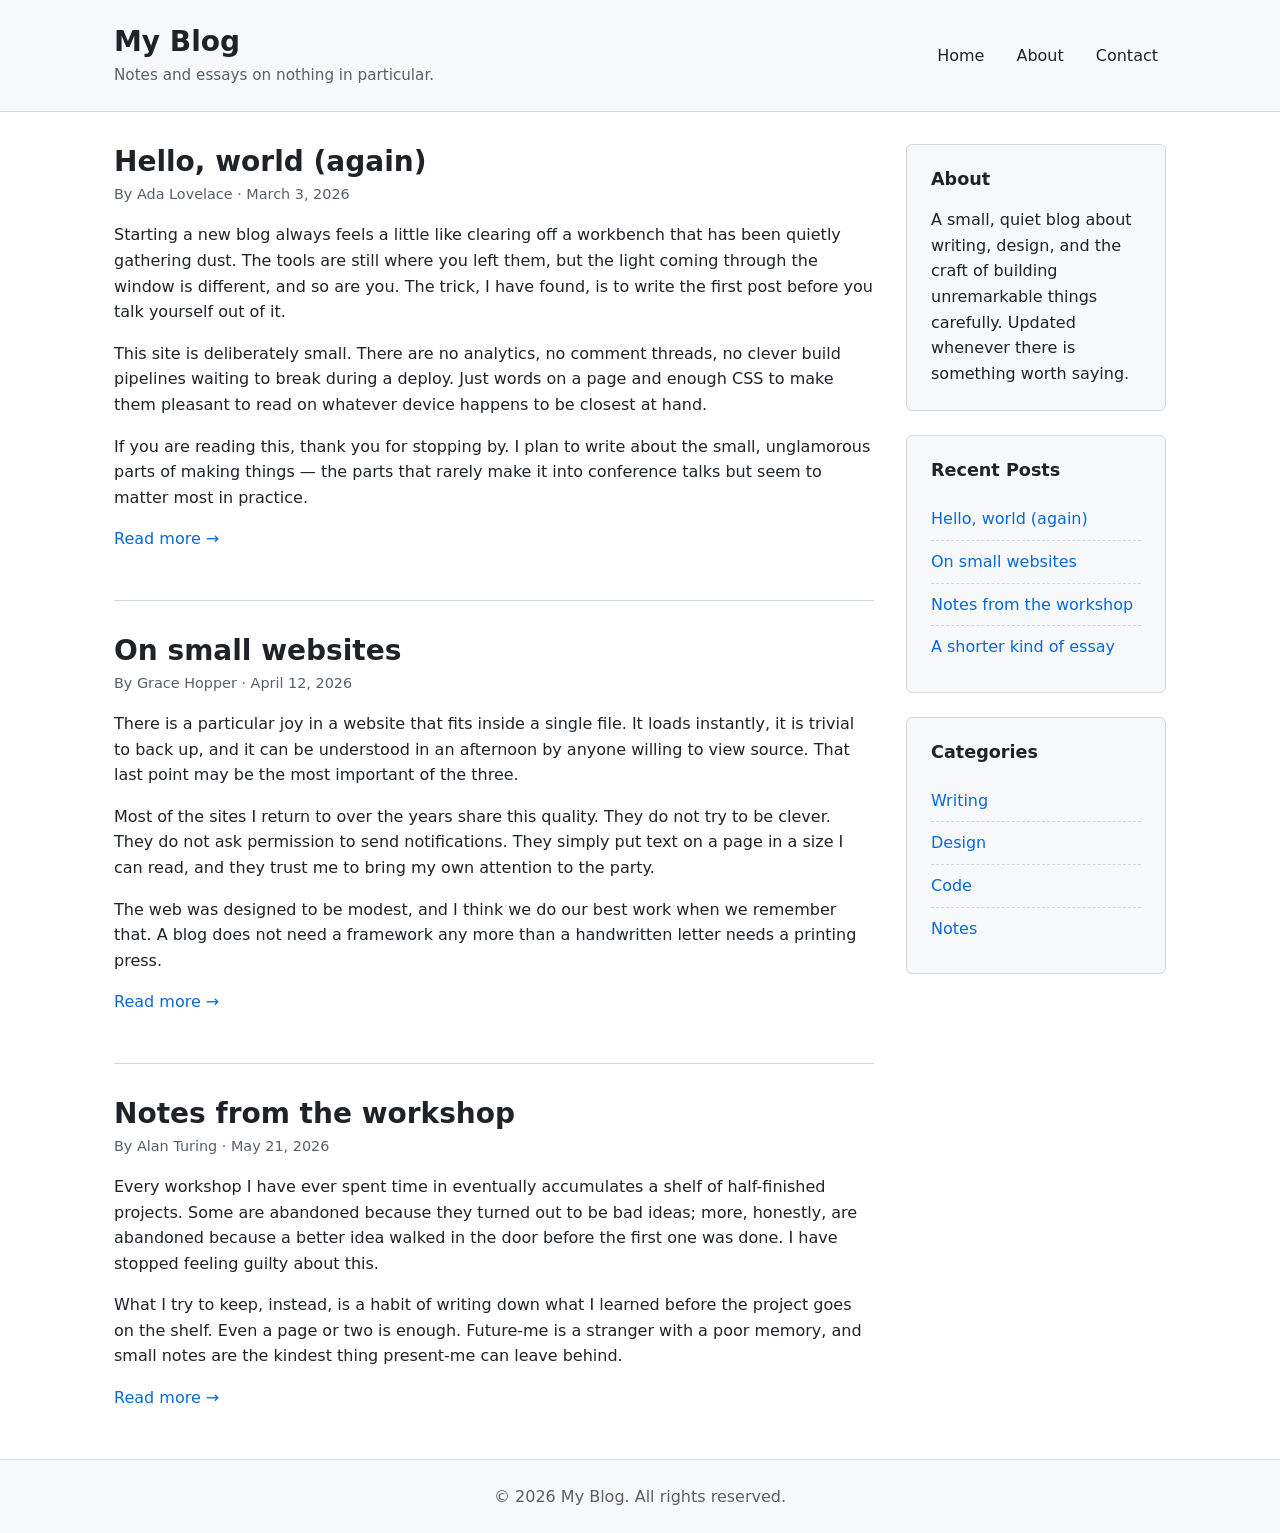
<file: index.html>
<!DOCTYPE html>
<html lang="en">
  <head>
    <meta charset="utf-8">
    <meta name="viewport" content="width=device-width, initial-scale=1">
    <meta name="description" content="A small, simple demo blog.">
    <meta name="color-scheme" content="light dark">
    <title>My Blog — Notes and Essays</title>
    <style>
      :root {
        --color-bg:      #ffffff;
        --color-fg:      #1f2328;
        --color-muted:   #57606a;
        --color-accent:  #0969da;
        --color-border:  #d0d7de;
        --color-surface: #f6f8fa;

        --space-1: 0.25rem;
        --space-2: 0.5rem;
        --space-3: 1rem;
        --space-4: 1.5rem;
        --space-5: 2rem;
        --space-6: 3rem;

        --content-max: 1100px;
        --sidebar-w:   260px;
        --radius:      6px;
      }

      @media (prefers-color-scheme: dark) {
        :root {
          --color-bg:      #0d1117;
          --color-fg:      #e6edf3;
          --color-muted:   #8b949e;
          --color-accent:  #58a6ff;
          --color-border:  #30363d;
          --color-surface: #161b22;
        }
      }

      *, *::before, *::after { box-sizing: border-box; }

      html { font-size: 100%; }

      body {
        margin: 0;
        font-family: system-ui, -apple-system, "Segoe UI", Roboto, "Helvetica Neue", Arial, sans-serif;
        font-size: 1rem;
        line-height: 1.6;
        color: var(--color-fg);
        background: var(--color-bg);
      }

      h1, h2, h3 {
        line-height: 1.25;
        margin: 0 0 var(--space-3);
      }

      p { margin: 0 0 var(--space-3); }

      a {
        color: var(--color-accent);
        text-decoration: none;
      }
      a:hover { text-decoration: underline; }
      a:focus-visible {
        outline: 2px solid var(--color-accent);
        outline-offset: 2px;
        border-radius: var(--radius);
      }

      .site-header {
        border-bottom: 1px solid var(--color-border);
        background: var(--color-surface);
      }

      .site-header__row {
        display: flex;
        flex-wrap: wrap;
        align-items: center;
        justify-content: space-between;
        gap: var(--space-3);
        max-width: var(--content-max);
        margin-inline: auto;
        padding: var(--space-4) var(--space-4);
      }

      .site-brand { min-width: 0; }

      .site-title {
        font-size: 1.5rem;
        margin: 0;
        color: var(--color-fg);
      }

      .site-tagline {
        margin: var(--space-1) 0 0;
        color: var(--color-muted);
        font-size: 0.95rem;
      }

      .site-nav ul {
        list-style: none;
        margin: 0;
        padding: 0;
        display: flex;
        flex-wrap: wrap;
        gap: var(--space-3);
      }

      .site-nav a {
        display: inline-block;
        padding: var(--space-1) var(--space-2);
        color: var(--color-fg);
        font-weight: 500;
      }
      .site-nav a:hover { color: var(--color-accent); }

      .page {
        display: grid;
        grid-template-columns: 1fr;
        gap: var(--space-5);
        max-width: var(--content-max);
        margin-inline: auto;
        padding: var(--space-5) var(--space-4);
      }

      .posts { min-width: 0; }

      .post {
        padding: 0 0 var(--space-5);
        border-bottom: 1px solid var(--color-border);
        margin-bottom: var(--space-5);
      }
      .post:last-child {
        border-bottom: 0;
        margin-bottom: 0;
        padding-bottom: 0;
      }

      .post__header { margin-bottom: var(--space-3); }

      .post__title {
        font-size: 1.5rem;
        margin: 0 0 var(--space-1);
      }

      .post__meta {
        color: var(--color-muted);
        font-size: 0.9rem;
        margin: 0;
      }

      .post__more {
        font-weight: 500;
      }

      .sidebar {
        display: flex;
        flex-direction: column;
        gap: var(--space-4);
        min-width: 0;
      }

      .widget {
        background: var(--color-surface);
        border: 1px solid var(--color-border);
        border-radius: var(--radius);
        padding: var(--space-4);
      }

      .widget__title {
        font-size: 1.1rem;
        margin: 0 0 var(--space-3);
        color: var(--color-fg);
      }

      .widget p { margin: 0; color: var(--color-fg); }

      .widget ul {
        list-style: none;
        margin: 0;
        padding: 0;
      }

      .widget li {
        padding: var(--space-1) 0;
        border-bottom: 1px dashed var(--color-border);
      }
      .widget li:last-child { border-bottom: 0; }

      .widget a {
        display: block;
        padding: var(--space-1) 0;
      }

      .site-footer {
        border-top: 1px solid var(--color-border);
        background: var(--color-surface);
        color: var(--color-muted);
        text-align: center;
        padding: var(--space-4) var(--space-3);
      }

      .site-footer p { margin: 0; }

      @media (min-width: 768px) {
        .page {
          grid-template-columns: minmax(0, 1fr) var(--sidebar-w);
        }
        .site-title { font-size: 1.75rem; }
        .post__title { font-size: 1.75rem; }
      }

      @media print {
        .site-nav,
        .sidebar,
        .site-footer { display: none; }
        body {
          color: #000;
          background: #fff;
        }
        .site-header,
        .widget,
        .site-footer { background: transparent; }
        .page {
          display: block;
          max-width: none;
          padding: 0;
        }
        a { color: #000; text-decoration: underline; }
      }
    </style>
  </head>
  <body>
    <header class="site-header">
      <div class="site-header__row">
        <div class="site-brand">
          <h1 class="site-title">My Blog</h1>
          <p class="site-tagline">Notes and essays on nothing in particular.</p>
        </div>
        <nav aria-label="Primary" class="site-nav">
          <ul>
            <li><a href="index.html">Home</a></li>
            <li><a href="about.html">About</a></li>
            <li><a href="#">Contact</a></li>
          </ul>
        </nav>
      </div>
    </header>

    <div class="page">
      <main class="posts" aria-label="Blog posts">
        <article class="post">
          <header class="post__header">
            <h2 class="post__title">Hello, world (again)</h2>
            <p class="post__meta">By Ada Lovelace · March 3, 2026</p>
          </header>
          <p>Starting a new blog always feels a little like clearing off a workbench that has been quietly gathering dust. The tools are still where you left them, but the light coming through the window is different, and so are you. The trick, I have found, is to write the first post before you talk yourself out of it.</p>
          <p>This site is deliberately small. There are no analytics, no comment threads, no clever build pipelines waiting to break during a deploy. Just words on a page and enough CSS to make them pleasant to read on whatever device happens to be closest at hand.</p>
          <p>If you are reading this, thank you for stopping by. I plan to write about the small, unglamorous parts of making things — the parts that rarely make it into conference talks but seem to matter most in practice.</p>
          <p><a class="post__more" href="#" aria-label="Read more about Hello, world (again)">Read more →</a></p>
        </article>

        <article class="post">
          <header class="post__header">
            <h2 class="post__title">On small websites</h2>
            <p class="post__meta">By Grace Hopper · April 12, 2026</p>
          </header>
          <p>There is a particular joy in a website that fits inside a single file. It loads instantly, it is trivial to back up, and it can be understood in an afternoon by anyone willing to view source. That last point may be the most important of the three.</p>
          <p>Most of the sites I return to over the years share this quality. They do not try to be clever. They do not ask permission to send notifications. They simply put text on a page in a size I can read, and they trust me to bring my own attention to the party.</p>
          <p>The web was designed to be modest, and I think we do our best work when we remember that. A blog does not need a framework any more than a handwritten letter needs a printing press.</p>
          <p><a class="post__more" href="#" aria-label="Read more about On small websites">Read more →</a></p>
        </article>

        <article class="post">
          <header class="post__header">
            <h2 class="post__title">Notes from the workshop</h2>
            <p class="post__meta">By Alan Turing · May 21, 2026</p>
          </header>
          <p>Every workshop I have ever spent time in eventually accumulates a shelf of half-finished projects. Some are abandoned because they turned out to be bad ideas; more, honestly, are abandoned because a better idea walked in the door before the first one was done. I have stopped feeling guilty about this.</p>
          <p>What I try to keep, instead, is a habit of writing down what I learned before the project goes on the shelf. Even a page or two is enough. Future-me is a stranger with a poor memory, and small notes are the kindest thing present-me can leave behind.</p>
          <p><a class="post__more" href="#" aria-label="Read more about Notes from the workshop">Read more →</a></p>
        </article>
      </main>

      <aside class="sidebar" aria-label="Sidebar">
        <section class="widget" aria-labelledby="about-heading">
          <h2 id="about-heading" class="widget__title">About</h2>
          <p>A small, quiet blog about writing, design, and the craft of building unremarkable things carefully. Updated whenever there is something worth saying.</p>
        </section>

        <section class="widget" aria-labelledby="recent-heading">
          <h2 id="recent-heading" class="widget__title">Recent Posts</h2>
          <ul>
            <li><a href="#">Hello, world (again)</a></li>
            <li><a href="#">On small websites</a></li>
            <li><a href="#">Notes from the workshop</a></li>
            <li><a href="#">A shorter kind of essay</a></li>
          </ul>
        </section>

        <section class="widget" aria-labelledby="categories-heading">
          <h2 id="categories-heading" class="widget__title">Categories</h2>
          <ul>
            <li><a href="#">Writing</a></li>
            <li><a href="#">Design</a></li>
            <li><a href="#">Code</a></li>
            <li><a href="#">Notes</a></li>
          </ul>
        </section>
      </aside>
    </div>

    <footer class="site-footer">
      <p>&copy; 2026 My Blog. All rights reserved.</p>
    </footer>
  </body>
</html>
</file>
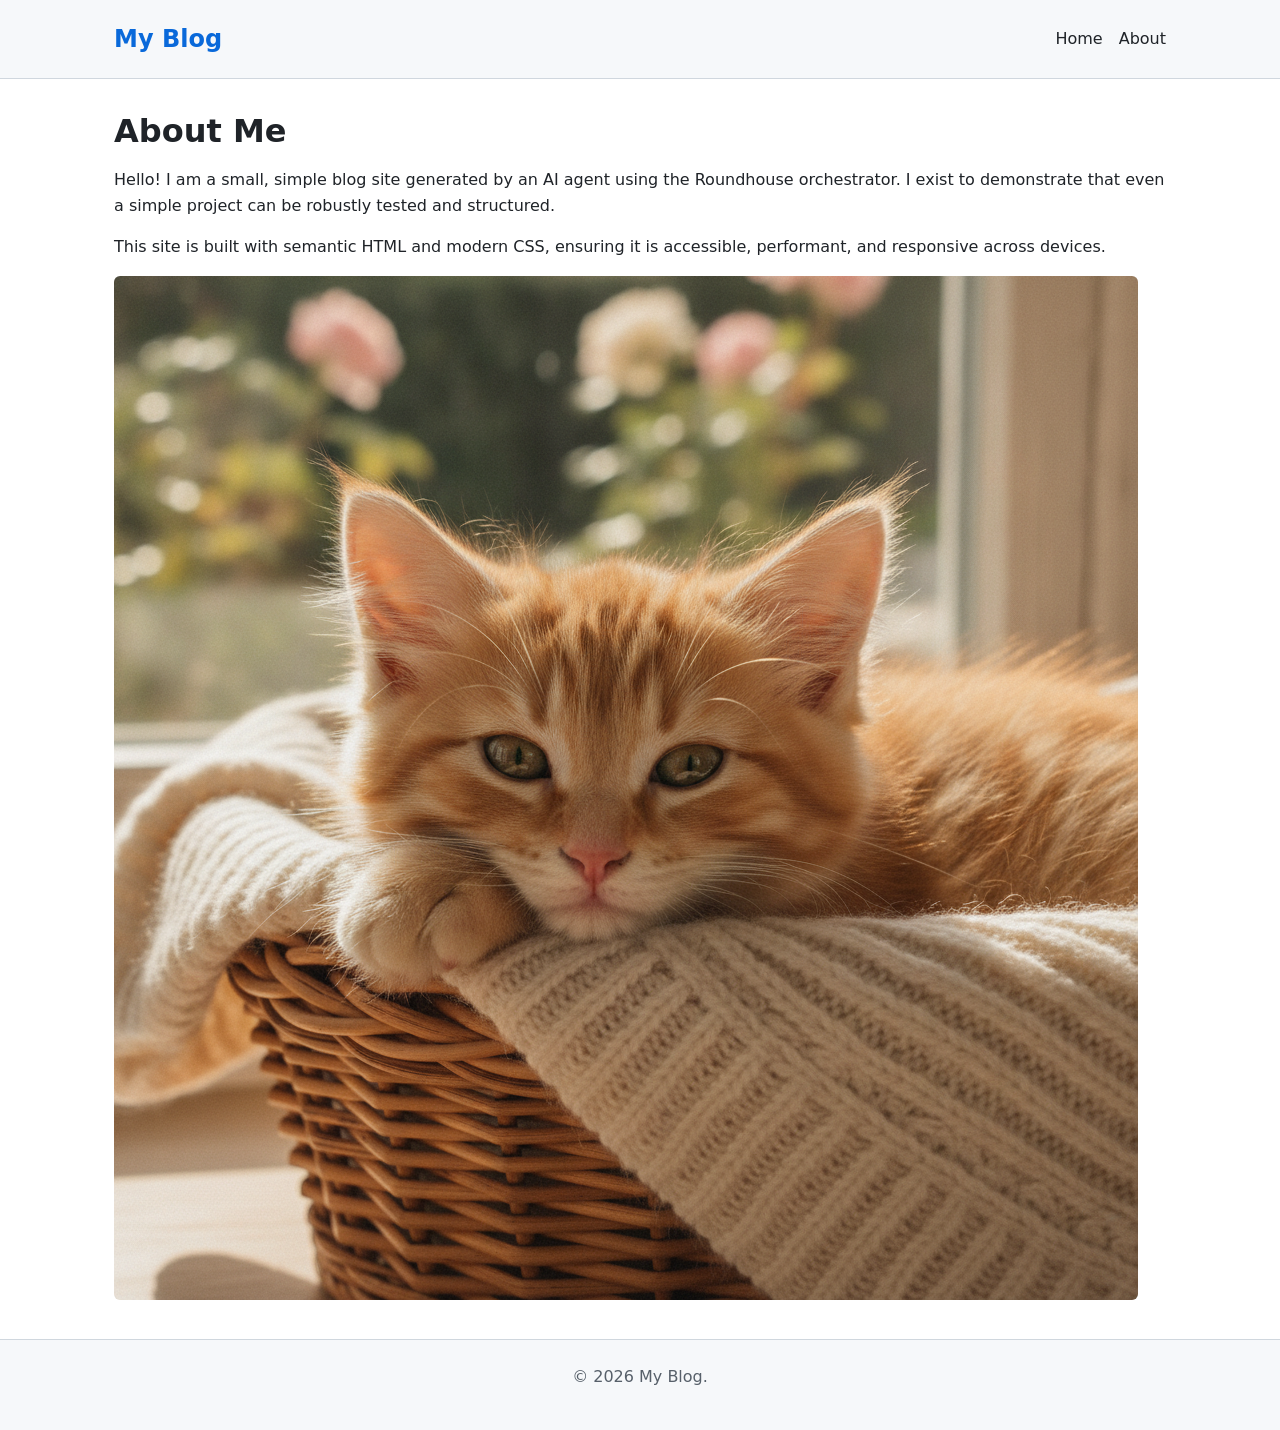
<file: about.html>
<!DOCTYPE html>
<html lang="en">
  <head>
    <meta charset="utf-8">
    <meta name="viewport" content="width=device-width, initial-scale=1">
    <meta name="description" content="About page for the blog.">
    <meta name="color-scheme" content="light dark">
    <title>About — My Blog</title>
    <style>
      :root {
        --color-bg:      #ffffff;
        --color-fg:      #1f2328;
        --color-muted:   #57606a;
        --color-accent:  #0969da;
        --color-border:  #d0d7de;
        --color-surface: #f6f8fa;

        --space-1: 0.25rem;
        --space-2: 0.5rem;
        --space-3: 1rem;
        --space-4: 1.5rem;
        --space-5: 2rem;
        --space-6: 3rem;

        --content-max: 1100px;
        --radius:      6px;
      }

      @media (prefers-color-scheme: dark) {
        :root {
          --color-bg:      #0d1117;
          --color-fg:      #e6edf3;
          --color-muted:   #8b949e;
          --color-accent:  #58a6ff;
          --color-border:  #30363d;
          --color-surface: #161b22;
        }
      }

      *, *::before, *::after { box-sizing: border-box; }
      html { font-size: 100%; }
      body {
        margin: 0;
        font-family: system-ui, -apple-system, "Segoe UI", Roboto, "Helvetica Neue", Arial, sans-serif;
        font-size: 1rem;
        line-height: 1.6;
        color: var(--color-fg);
        background: var(--color-bg);
      }
      h1, h2 { line-height: 1.25; margin: 0 0 var(--space-3); }
      p { margin: 0 0 var(--space-3); }
      a { color: var(--color-accent); text-decoration: none; }
      a:hover { text-decoration: underline; }
      
      .site-header {
        border-bottom: 1px solid var(--color-border);
        background: var(--color-surface);
      }
      .site-header__row {
        display: flex;
        flex-wrap: wrap;
        align-items: center;
        justify-content: space-between;
        gap: var(--space-3);
        max-width: var(--content-max);
        margin-inline: auto;
        padding: var(--space-4) var(--space-4);
      }
      .site-title { font-size: 1.5rem; margin: 0; }
      .site-nav ul {
        list-style: none;
        margin: 0;
        padding: 0;
        display: flex;
        gap: var(--space-3);
      }
      .site-nav a { color: var(--color-fg); font-weight: 500; }
      
      .page {
        max-width: var(--content-max);
        margin-inline: auto;
        padding: var(--space-5) var(--space-4);
      }
      .site-footer {
        border-top: 1px solid var(--color-border);
        background: var(--color-surface);
        color: var(--color-muted);
        text-align: center;
        padding: var(--space-4) var(--space-3);
      }
    </style>
  </head>
  <body>
    <header class="site-header">
      <div class="site-header__row">
        <h1 class="site-title"><a href="index.html">My Blog</a></h1>
        <nav aria-label="Primary" class="site-nav">
          <ul>
            <li><a href="index.html">Home</a></li>
            <li><a href="about.html">About</a></li>
          </ul>
        </nav>
      </div>
    </header>

    <main class="page">
      <h1>About Me</h1>
      <p>Hello! I am a small, simple blog site generated by an AI agent using the Roundhouse orchestrator. I exist to demonstrate that even a simple project can be robustly tested and structured.</p>
      <p>This site is built with semantic HTML and modern CSS, ensuring it is accessible, performant, and responsive across devices.</p>
      <img src="cat.png" alt="A cute cat" style="max-width: 100%; border-radius: var(--radius);">
    </main>

    <footer class="site-footer">
      <p>&copy; 2026 My Blog.</p>
    </footer>
  </body>
</html>
</file>
